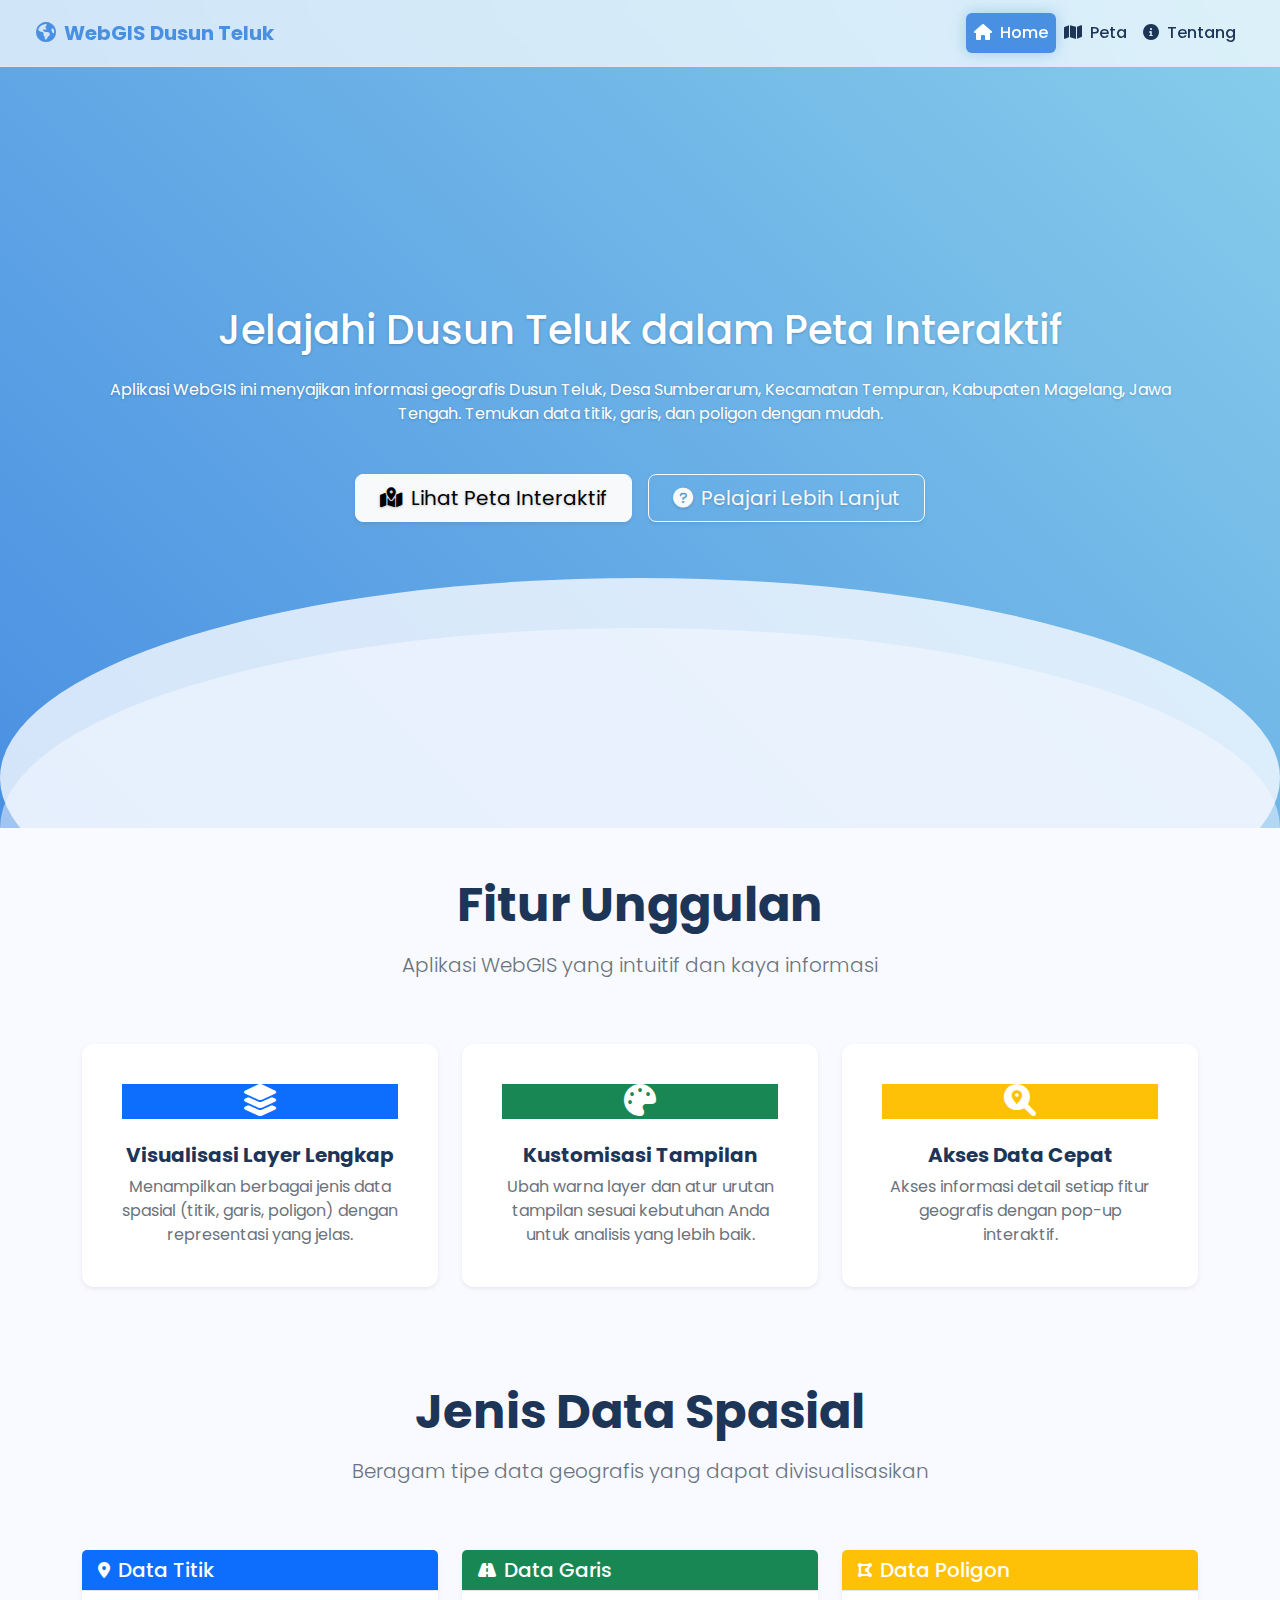
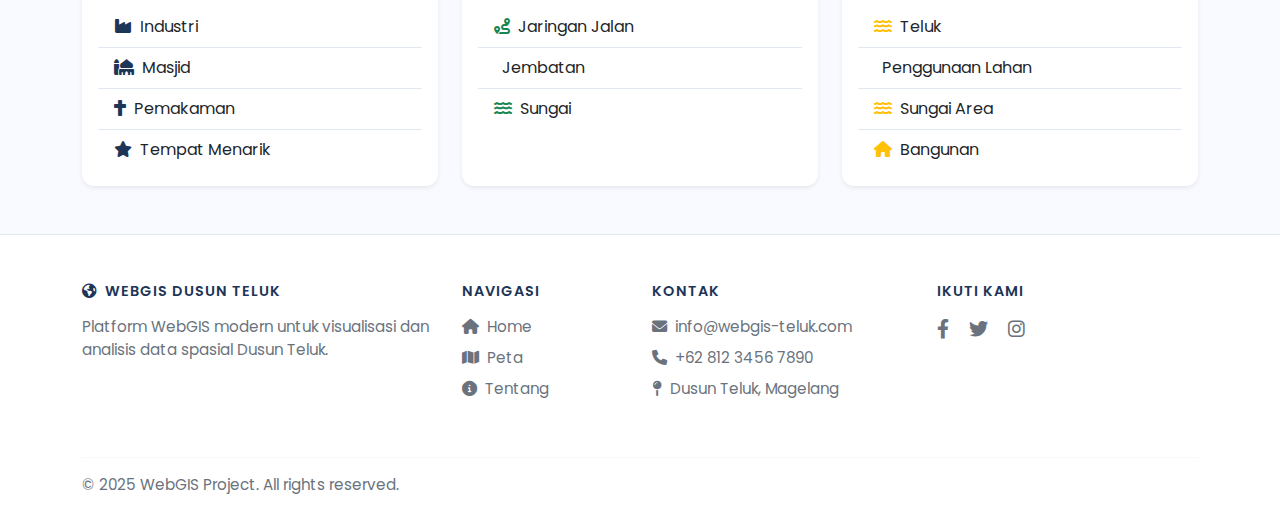
<file: home.html>
<!DOCTYPE html>
<html lang="en">
<head>
    <meta charset="UTF-8" />
    <meta name="viewport" content="width=device-width, initial-scale=1.0"/>
    <title>Beranda - WebGIS Dusun Teluk</title>

    <link href="https://cdn.jsdelivr.net/npm/bootstrap@5.3.0/dist/css/bootstrap.min.css" rel="stylesheet">
    <link rel="stylesheet" href="https://cdnjs.cloudflare.com/ajax/libs/font-awesome/6.0.0-beta3/css/all.min.css">
    <link rel="preconnect" href="https://fonts.googleapis.com">
    <link rel="preconnect" href="https://fonts.gstatic.com" crossorigin>
    <link href="https://fonts.googleapis.com/css2?family=Poppins:wght@300;400;500;600;700;800&display=swap" rel="stylesheet">
    
    <link rel="stylesheet" href="style.css" />
</head>
<body class="wrapper">

    <nav class="navbar navbar-expand-lg navbar-dark fixed-top">
        <div class="container-fluid">
            <a class="navbar-brand text-white" href="home.html"><i class="fas fa-globe-americas me-2"></i>WebGIS Dusun Teluk</a>
            <button class="navbar-toggler" type="button" data-bs-toggle="collapse" data-bs-target="#navbarNav" aria-controls="navbarNav" aria-expanded="false" aria-label="Toggle navigation">
                <span class="navbar-toggler-icon"></span>
            </button>
            <div class="collapse navbar-collapse" id="navbarNav">
                <ul class="navbar-nav ms-auto">
                    <li class="nav-item">
                        <a class="nav-link text-white active" aria-current="page" href="home.html"><i class="fas fa-home me-1"></i> Home</a>
                    </li>
                    <li class="nav-item">
                        <a class="nav-link text-white" href="index.html"><i class="fas fa-map me-1"></i> Peta</a>
                    </li>
                    <li class="nav-item">
                        <a class="nav-link text-white" href="tentang.html"><i class="fas fa-info-circle me-1"></i> Tentang</a>
                    </li>
                </ul>
            </div>
        </div>
    </nav>

    <div class="content-wrapper p-0">
        <!-- THE ONLY CHANGE IS HERE: The style="..." attribute has been removed. -->
        <section class="hero-section text-white text-center">
            <div class="container">
                <h1 class="hero-title mb-4">Jelajahi Dusun Teluk dalam Peta Interaktif</h1>
                <p class="hero-subtitle mb-5">
                    Aplikasi WebGIS ini menyajikan informasi geografis Dusun Teluk, Desa Sumberarum, Kecamatan Tempuran, Kabupaten Magelang, Jawa Tengah. Temukan data titik, garis, dan poligon dengan mudah.
                </p>
                <div class="d-flex justify-content-center gap-3 animate-fade-in-up delay-400">
                    <a href="index.html" class="btn btn-light btn-lg px-4 shadow-sm">
                        <i class="fas fa-map-marked-alt me-2"></i>Lihat Peta Interaktif
                    </a>
                    <a href="tentang.html" class="btn btn-outline-light btn-lg px-4 shadow-sm">
                        <i class="fas fa-question-circle me-2"></i>Pelajari Lebih Lanjut
                    </a>
                </div>
            </div>
        </section>

        <section class="py-5 bg-light">
            <div class="container">
                <div class="row mb-5 text-center">
                    <div class="col-12">
                        <h2 class="display-5 fw-bold text-primary mb-3">Fitur Unggulan</h2>
                        <p class="lead text-muted">Aplikasi WebGIS yang intuitif dan kaya informasi</p>
                    </div>
                </div>
                
                <div class="row g-4">
                    <div class="col-md-4">
                        <div class="card border-0 shadow-sm h-100 text-center p-4">
                            <div class="card-body">
                                <div class="icon-circle mb-4 mx-auto bg-primary text-white"><i class="fas fa-layer-group fa-2x"></i></div>
                                <h5 class="card-title fw-bold text-primary">Visualisasi Layer Lengkap</h5>
                                <p class="card-text text-muted">Menampilkan berbagai jenis data spasial (titik, garis, poligon) dengan representasi yang jelas.</p>
                            </div>
                        </div>
                    </div>
                    <div class="col-md-4">
                        <div class="card border-0 shadow-sm h-100 text-center p-4">
                            <div class="card-body">
                                <div class="icon-circle mb-4 mx-auto bg-success text-white"><i class="fas fa-palette fa-2x"></i></div>
                                <h5 class="card-title fw-bold text-success">Kustomisasi Tampilan</h5>
                                <p class="card-text text-muted">Ubah warna layer dan atur urutan tampilan sesuai kebutuhan Anda untuk analisis yang lebih baik.</p>
                            </div>
                        </div>
                    </div>
                    <div class="col-md-4">
                        <div class="card border-0 shadow-sm h-100 text-center p-4">
                            <div class="card-body">
                                <div class="icon-circle mb-4 mx-auto bg-warning text-white"><i class="fas fa-search-location fa-2x"></i></div>
                                <h5 class="card-title fw-bold text-warning">Akses Data Cepat</h5>
                                <p class="card-text text-muted">Akses informasi detail setiap fitur geografis dengan pop-up interaktif.</p>
                            </div>
                        </div>
                    </div>
                </div>
            </div>
        </section>

        <section class="py-5">
            <div class="container">
                <div class="row mb-5 text-center">
                    <div class="col-12">
                        <h2 class="display-5 fw-bold text-primary mb-3">Jenis Data Spasial</h2>
                        <p class="lead text-muted">Beragam tipe data geografis yang dapat divisualisasikan</p>
                    </div>
                </div>
                
                <div class="row g-4">
                    <div class="col-lg-4">
                        <div class="card border-0 shadow-sm h-100">
                            <div class="card-header bg-primary text-white d-flex align-items-center">
                                <i class="fas fa-map-marker-alt me-2"></i><h5 class="mb-0">Data Titik</h5>
                            </div>
                            <div class="card-body">
                                <ul class="list-group list-group-flush">
                                    <li class="list-group-item"><i class="fas fa-industry me-2 text-primary"></i>Industri</li>
                                    <li class="list-group-item"><i class="fas fa-mosque me-2 text-primary"></i>Masjid</li>
                                    <li class="list-group-item"><i class="fas fa-cross me-2 text-primary"></i>Pemakaman</li>
                                    <li class="list-group-item"><i class="fas fa-star me-2 text-primary"></i>Tempat Menarik</li>
                                </ul>
                            </div>
                        </div>
                    </div>
                    
                    <div class="col-lg-4">
                        <div class="card border-0 shadow-sm h-100">
                            <div class="card-header bg-success text-white d-flex align-items-center">
                                <i class="fas fa-road me-2"></i><h5 class="mb-0">Data Garis</h5>
                            </div>
                            <div class="card-body">
                                <ul class="list-group list-group-flush">
                                    <li class="list-group-item"><i class="fas fa-route me-2 text-success"></i>Jaringan Jalan</li>
                                    <li class="list-group-item"><i class="fas fa-bridge me-2 text-success"></i>Jembatan</li>
                                    <li class="list-group-item"><i class="fas fa-water me-2 text-success"></i>Sungai</li>
                                </ul>
                            </div>
                        </div>
                    </div>
                    
                    <div class="col-lg-4">
                        <div class="card border-0 shadow-sm h-100">
                            <div class="card-header bg-warning text-white d-flex align-items-center">
                                <i class="fas fa-draw-polygon me-2"></i><h5 class="mb-0">Data Poligon</h5>
                            </div>
                            <div class="card-body">
                                <ul class="list-group list-group-flush">
                                    <li class="list-group-item"><i class="fas fa-water me-2 text-warning"></i>Teluk</li>
                                    <li class="list-group-item"><i class="fas fa-tree-city me-2 text-warning"></i>Penggunaan Lahan</li>
                                    <li class="list-group-item"><i class="fas fa-water me-2 text-warning"></i>Sungai Area</li>
                                    <li class="list-group-item"><i class="fas fa-house me-2 text-warning"></i>Bangunan</li>
                                </ul>
                            </div>
                        </div>
                    </div>
                </div>
            </div>
        </section>
    </div>

    <footer class="footer">
        <div class="container">
            <div class="row">
                <div class="col-lg-4 col-md-6 mb-4">
                    <h5 class="mb-3"><i class="fas fa-globe-americas me-2"></i>WebGIS Dusun Teluk</h5>
                    <p>Platform WebGIS modern untuk visualisasi dan analisis data spasial Dusun Teluk.</p>
                </div>
                <div class="col-lg-2 col-md-6 mb-4">
                    <h5 class="mb-3">Navigasi</h5>
                    <ul class="list-unstyled">
                        <li class="mb-2"><a href="home.html" class="footer-link"><i class="fas fa-home me-2"></i>Home</a></li>
                        <li class="mb-2"><a href="index.html" class="footer-link"><i class="fas fa-map me-2"></i>Peta</a></li>
                        <li class="mb-2"><a href="tentang.html" class="footer-link"><i class="fas fa-info-circle me-2"></i>Tentang</a></li>
                    </ul>
                </div>
                <div class="col-lg-3 col-md-6 mb-4">
                    <h5 class="mb-3">Kontak</h5>
                    <ul class="list-unstyled">
                        <li class="mb-2"><i class="fas fa-envelope me-2"></i>info@webgis-teluk.com</li>
                        <li class="mb-2"><i class="fas fa-phone me-2"></i>+62 812 3456 7890</li>
                        <li class="mb-2"><i class="fas fa-map-pin me-2"></i>Dusun Teluk, Magelang</li>
                    </ul>
                </div>
                 <div class="col-lg-3 col-md-6 mb-4">
                    <h5 class="mb-3">Ikuti Kami</h5>
                    <div class="social-icons">
                        <a href="#" class="me-3"><i class="fab fa-facebook-f"></i></a>
                        <a href="#" class="me-3"><i class="fab fa-twitter"></i></a>
                        <a href="#" class=""><i class="fab fa-instagram"></i></a>
                    </div>
                </div>
            </div>
            <hr class="my-3">
            <div class="row text-center text-md-start">
                <div class="col-12">
                    <p class="mb-0">© 2025 WebGIS Project. All rights reserved.</p>
                </div>
            </div>
        </div>
    </footer>

    <script src="https://cdn.jsdelivr.net/npm/bootstrap@5.3.0/dist/js/bootstrap.bundle.min.js"></script>
    <script>
        // Simple Intersection Observer for scroll animations
        const sections = document.querySelectorAll('.fade-in-on-scroll');
        const observer = new IntersectionObserver(entries => {
            entries.forEach(entry => {
                if (entry.isIntersecting) {
                    entry.target.classList.add('is-visible');
                    observer.unobserve(entry.target);
                }
            });
        }, { threshold: 0.1 });
        sections.forEach(section => observer.observe(section));
    </script>
</body>
</html>
</file>
<file: style.css>
/* ======================================================= */
/*    STYLE.CSS - DEFINITIVE SOFT BLUE ASTRO THEME (FINAL)   */
/* ======================================================= */

/* --- Keyframe Animations --- */
@keyframes fadeIn-on-scroll {
    from { opacity: 0; transform: translateY(30px); }
    to   { opacity: 1; transform: translateY(0); }
}

@keyframes pulse-glow {
    0%, 100% { box-shadow: 0 0 20px -5px var(--glow-color); }
    50%      { box-shadow: 0 0 30px 0px var(--glow-color); }
}

@keyframes flow-wave { /* Homepage hero animation */
    0%   { transform: translateX(0) rotate(0deg); }
    100% { transform: translateX(-1000px) rotate(10deg); }
}

/* --- NEW "SOFT BLUE" Root Variables & Global Setup --- */
:root {
    --bg-main: #f8faff;              /* Light Cloud Blue */
    --bg-panel: #ffffff;
    --bg-panel-glass: rgba(255, 255, 255, 0.7); /* Frosted Glass */
    --accent-blue: #4a90e2;          /* Primary Soft Blue */
    --accent-blue-darker: #3a75c4;
    --text-dark: #1d3557;             /* High Contrast Navy for text */
    --text-light: #6a737d;
    --border-color: #e2e8f0;
    --glow-color: rgba(74, 144, 226, 0.4);
}

html { scroll-behavior: smooth; }
body {
    background-color: var(--bg-main);
    color: var(--text-dark);
    font-family: 'Poppins', sans-serif;
    margin: 0; padding: 0; height: 100%;
    overflow-x: hidden;
}

.fade-in-on-scroll {
    opacity: 0;
    transition: opacity 0.8s ease-out, transform 0.8s ease-out;
}
.fade-in-on-scroll.is-visible {
    opacity: 1;
    transform: translateY(0);
}


/* --- Professional Navbar (Light Frosted Glass) --- */
.navbar {
    background-color: var(--bg-panel-glass) !important;
    backdrop-filter: blur(16px);
    -webkit-backdrop-filter: blur(16px);
    border-bottom: 1px solid var(--border-color);
    padding: 0.8rem 1.5rem; z-index: 1030; position: fixed; width: 100%;
}

.navbar-brand { font-weight: 700; color: var(--accent-blue) !important; }
.navbar-nav .nav-link {
    color: var(--text-dark) !important; font-weight: 500; transition: color 0.2s; border-radius: 6px;
}
.navbar-nav .nav-link:hover { color: var(--accent-blue) !important; }
.navbar-nav .nav-link.active {
    color: #fff !important; background-color: var(--accent-blue);
    box-shadow: 0 0 15px var(--glow-color);
}

/* --- Homepage with Animated Soft Blue Wave Background --- */
.hero-section {
    position: relative; overflow: hidden; display: flex; align-items: center;
    padding: 120px 0; min-height: calc(100vh - 72px);
    background: linear-gradient(45deg, var(--accent-blue), #87ceeb); /* Sky Blue Gradient */
    color: #fff; text-shadow: 0 1px 3px rgba(0,0,0,0.2);
}
.hero-section::before, .hero-section::after { /* The wave animation layers */
    content: ''; position: absolute; left: 0; right: 0; bottom: -150px;
    height: 400px; background: var(--bg-main); border-radius: 50%;
    opacity: 0.8; animation: flow-wave 20s linear infinite; transform-origin: center;
}
.hero-section::after {
    bottom: -200px; opacity: 0.5; animation-duration: 25s; animation-direction: reverse;
}
.hero-section .container { position: relative; z-index: 2; animation: fadeIn-on-scroll 1s ease-out; animation-fill-mode: forwards; }

/* --- General Content Styling & Advanced Card Hovers --- */
.wrapper { display: flex; flex-direction: column; min-height: 100vh; }
.content, .content-wrapper { flex: 1; padding-top: 72px; }
.bg-light { background-color: var(--bg-main) !important; }
.card {
    background: var(--bg-panel); border: 1px solid var(--border-color); border-radius: 12px;
    transition: transform 0.3s ease, box-shadow 0.3s ease; height: 100%;
}
.card:hover {
    transform: translateY(-8px); box-shadow: 0 10px 30px var(--glow-color);
}
.card-header, .list-group-item { background: transparent; border-color: var(--border-color) !important; }
.card-title, .text-primary { color: var(--text-dark) !important; }
.text-muted { color: var(--text-light) !important; }
.icon-circle .fas { color: #fff; }

.tentang-img {
    border-radius: 12px; transition: all 0.3s ease;
}
.tentang-img:hover {
    box-shadow: 0 0 30px var(--glow-color);
    transform: scale(1.03);
}

/* --- Map Legend with Soft Blue "Luminous" Style --- */
#map {
    position: fixed; top: 73px; left: 320px; right: 0; bottom: 0; z-index: 1;
    transition: left 0.4s cubic-bezier(0.16, 1, 0.3, 1);
}
/* Map Legend Panel */
#legend {
    position: fixed; top: 73px; left: 0; width: 320px; height: calc(100vh - 73px);
    background-color: var(--bg-panel-glass);
    backdrop-filter: blur(16px); -webkit-backdrop-filter: blur(16px);
    border-right: 1px solid var(--border-color); z-index: 1000;
    padding: 1.5rem; overflow-y: auto;
    transition: transform 0.4s cubic-bezier(0.16, 1, 0.3, 1);
}
#legend.hidden { transform: translateX(-100%); }
#legend h6 { font-weight: 600; color: var(--text-dark); }

.legend-group {
    background: rgba(255, 255, 255, 0.5); border: 1px solid var(--border-color);
    border-radius: 8px; padding: 1rem; margin-bottom: 1rem; transition: box-shadow 0.3s;
}
.legend-group-title { cursor: grab; font-weight: bold; color: var(--text-light); }
.legend-entry {
    display: flex; align-items: center; gap: 12px; padding: 4px 0;
}
.legend-entry input[type="checkbox"], .legend-entry input[type="color"], .teluk-outline-display {
    flex-shrink: 0; width: 22px; height: 22px; cursor: pointer;
}
.legend-entry input[type="color"] { border-radius: 4px; border: 1px solid #ccc; padding:0; }
.legend-entry span { flex-grow: 1; font-size: 0.95rem; word-break: break-word; color: var(--text-dark); }


/* Toggle Button for Legend (Soft Blue Style) */
#toggle-legend {
    position: fixed; bottom: 30px; left: 340px; z-index: 1100;
    width: 50px; height: 50px; background: var(--accent-blue);
    color: #fff; border: none; border-radius: 50%;
    font-size: 1.5rem; display: flex; align-items: center; justify-content: center;
    transition: all 0.3s cubic-bezier(0.16, 1, 0.3, 1);
    box-shadow: 0 0 25px 0 var(--glow-color); animation: pulse-glow 3s infinite;
}
#toggle-legend:hover { transform: scale(1.1); }
#toggle-legend.hidden-left { left: 30px; transform: rotate(180deg); }


/* --- Polished, Soft Blue Footer --- */
.footer {
    background: var(--bg-panel); padding: 3rem 0 2rem; margin-top: auto;
    border-top: 1px solid var(--border-color);
}
.footer h5 {
    color: var(--text-dark); font-weight: 600; margin-bottom: 1rem;
    text-transform: uppercase; letter-spacing: 1px; font-size: 0.9rem;
}
.footer p, .footer ul { color: var(--text-light); font-size: 0.95rem; }
.footer .list-unstyled li { margin-bottom: 0.5rem; }
.footer-link {
    color: var(--text-light) !important; text-decoration: none !important;
    transition: color 0.2s, padding-left 0.2s;
}
.footer-link:hover { color: var(--accent-blue) !important; padding-left: 5px; }
.footer hr { border-color: var(--border-color); }
.footer .social-icons a {
    color: var(--text-light); font-size: 1.2rem; transition: color 0.2s, transform 0.2s;
}
.footer .social-icons a:hover { color: var(--accent-blue); transform: scale(1.2); }

/* --- Custom Scrollbar --- */
::-webkit-scrollbar { width: 8px; }
::-webkit-scrollbar-track { background: var(--bg-main); }
::-webkit-scrollbar-thumb { background: var(--border-color); border-radius: 4px; }
::-webkit-scrollbar-thumb:hover { background: var(--accent-blue); }

/* --- Responsive Design --- */
@media (max-width: 768px) {
    #map { top: 67px; left: 0 !important; }
    #legend { top: 67px; width: 100%; max-height: calc(100% - 150px); transform: translateY(-110%); }
    #legend.hidden-mobile-show { transform: translateY(0); }

    #toggle-legend {
        width: auto; padding: 10px 20px; font-size: 1rem;
        height: auto; border-radius: 50px; left: 50%;
        transform: translateX(-50%); bottom: 20px;
    }
    #toggle-legend.hidden-left { left: 50%; transform: translateX(-50%); }
    #toggle-legend:hover { transform: scale(1.05) translateX(-50%); }

    .footer { text-align: center; }
}
</file>
